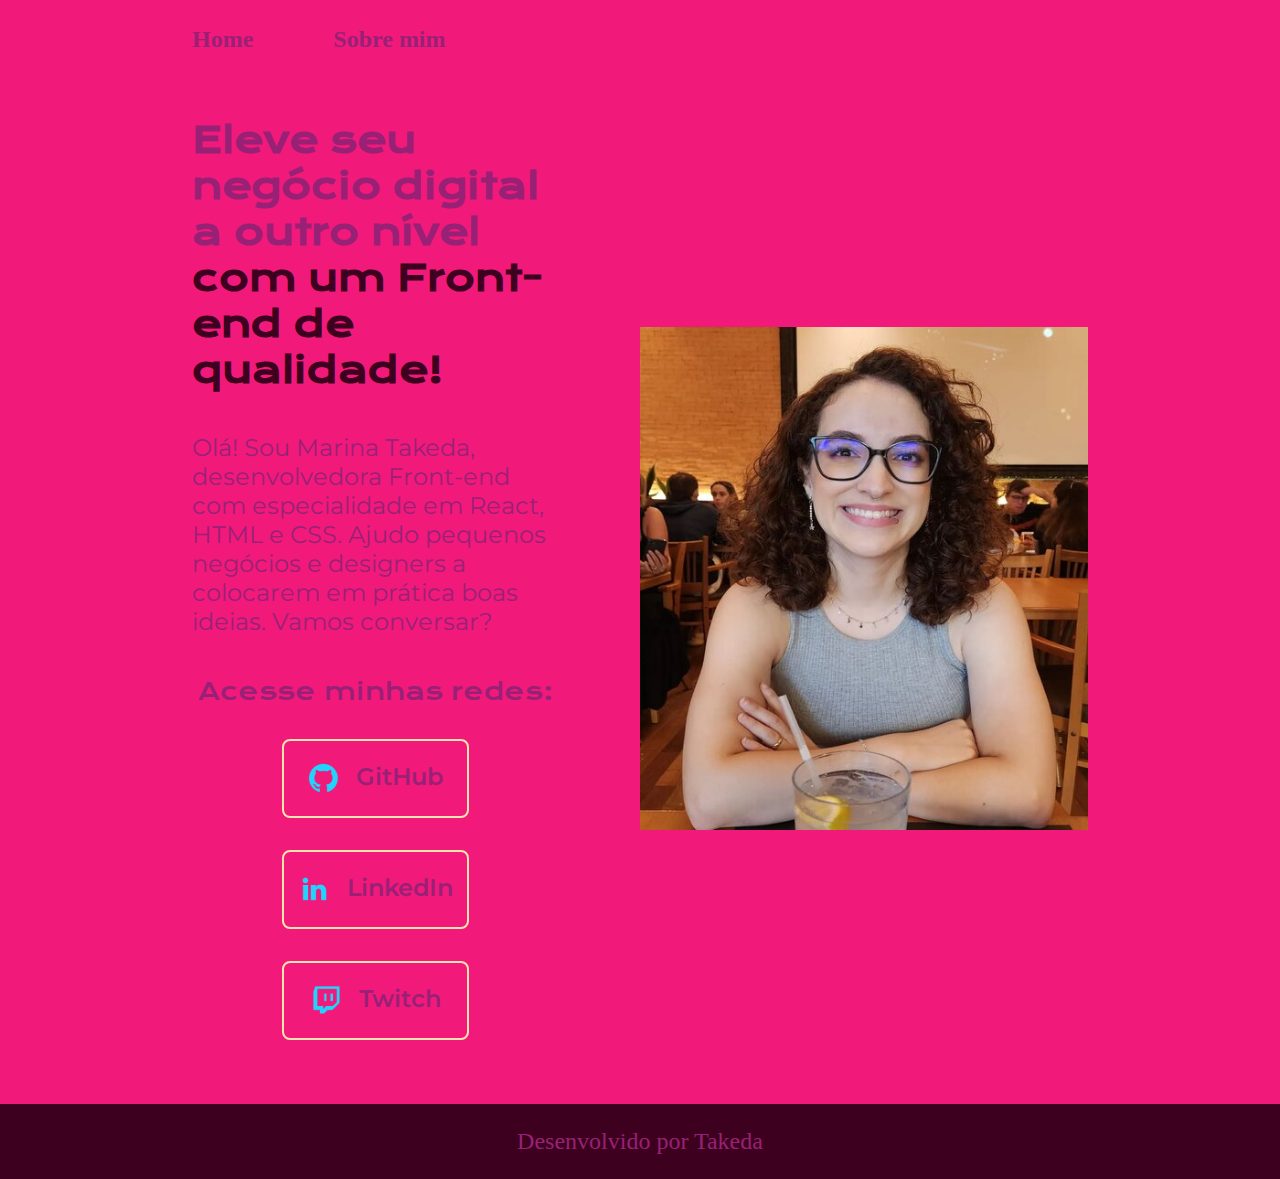
<file: index.html>
<!DOCTYPE html>
<html lang="pt-br">
<head>
    <meta charset="UTF-8">
    <meta name="viewport" content="width=device-width, initial-scale=1.0">
    <title>Portfólio</title>
    <link rel="stylesheet" href="./styles/style.css">
</head>
<body>
    <header class="cabecalho">
        <nav class="cabecalho__menu">
            <a class="cabecalho__menu__link" href="index.html">Home</a>
            <a class="cabecalho__menu__link" href="about.html">Sobre mim</a>
        </nav>
    </header>
    <main class="apresentacao">
        <section class="apresentacao__conteudo">
            <h1 class="apresentacao__conteudo__titulo">Eleve seu negócio digital a outro nível <strong class="titulo-destaque">com um Front-end de qualidade!</strong></h1>
                
                <p class="apresentacao__conteudo__texto">Olá! Sou Marina Takeda, desenvolvedora Front-end com especialidade em React, HTML e CSS. Ajudo 
                    pequenos negócios e designers a colocarem em prática boas ideias. Vamos conversar?</p>
                    <div class="apresentacao__links">
                       <h2 class="apresentacao__links__subtitulo">Acesse minhas redes:</h2> 
                        <a class="apresentacao__links__navegacao" href="https://www1.folha.uol.com.br/comida/2024/01/kimchi-o-prato-coreano-que-conquistou-o-mundo-e-virou-um-negocio-bilionario.shtml">
                           <img src="./assets/github.png" alt="ícone do Gitbub"> GitHub 
                        </a>
                        <a class="apresentacao__links__navegacao" href="https://www1.folha.uol.com.br/comida/2024/01/kimchi-o-prato-coreano-que-conquistou-o-mundo-e-virou-um-negocio-bilionario.shtml">
                            <img src="./assets/linkedin.png" alt="ícone do linkedin"> LinkedIn
                        </a>
                        <a class="apresentacao__links__navegacao" href="https://noticias.uol.com.br/politica/ultimas-noticias/2024/01/02/gleisi-rebate-haddad-e-diz-ser-direito-do-pt-criticar-decisoes-da-fazenda.htm">
                            <img src="./assets/twitch.png" alt="ícone da twitch">Twitch
                        </a>
                    </div>
        </section>
            <img class= "apresentacao__img" src= "./assets/IMG_20231211_153004_562.jpg">
            
        
    </main>
    <footer class="rodape">
        <p>Desenvolvido por Takeda</p>
    </footer>
</body>
</html>
</file>
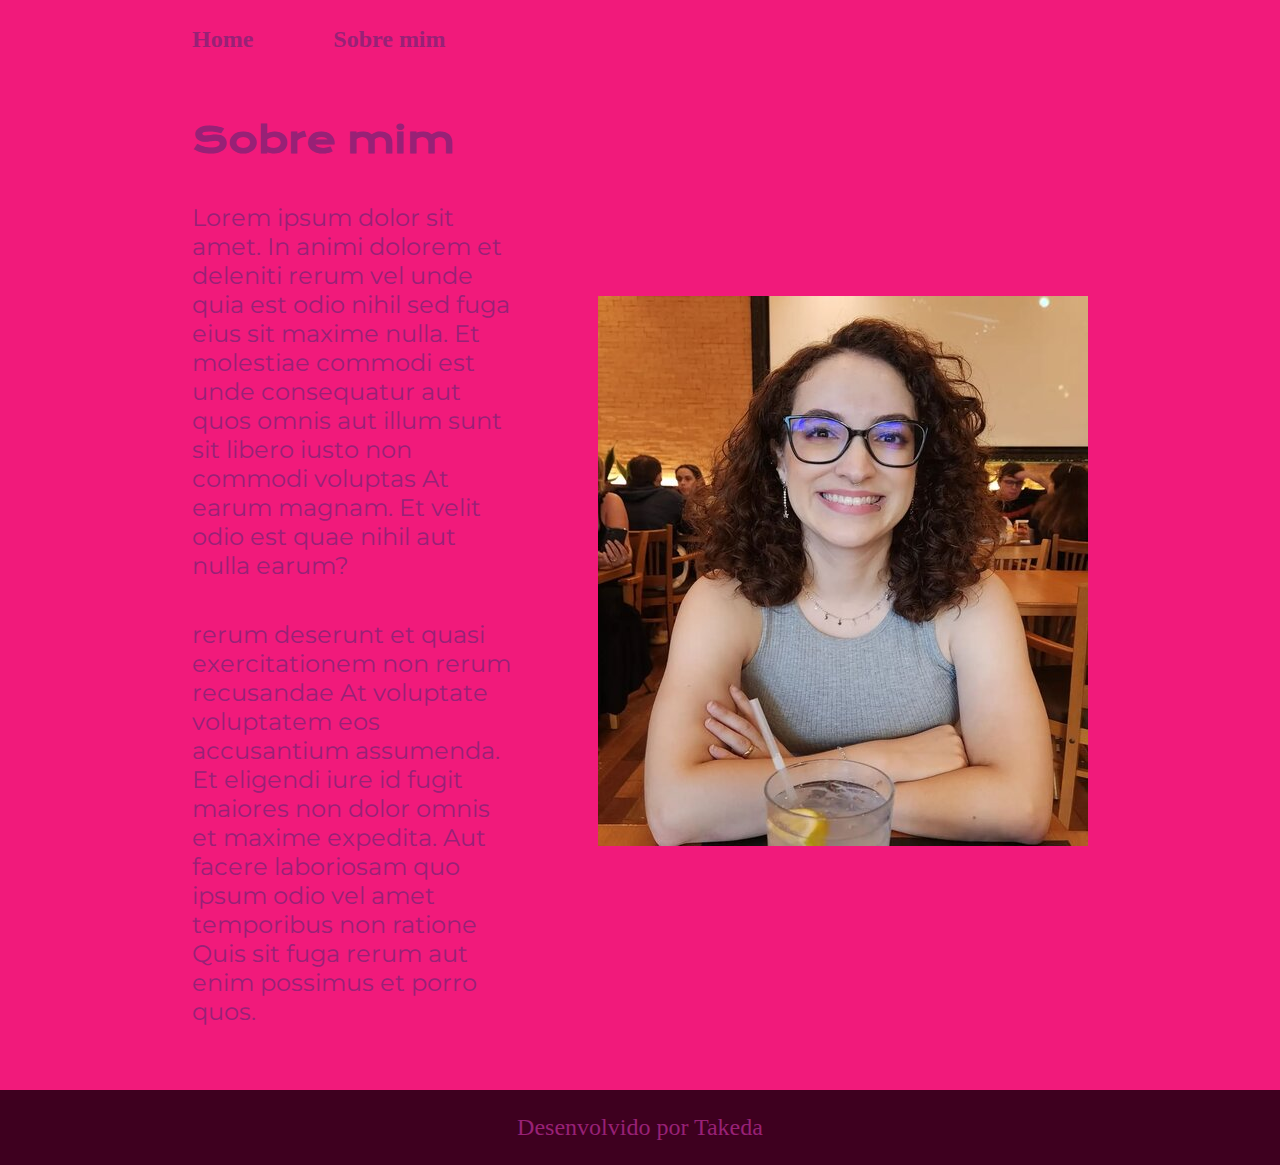
<file: about.html>
<!DOCTYPE html>
<html lang="en">
<head>
    <meta charset="UTF-8">
    <meta http-equiv="X-UA-Compatible" content="IE=edge">
    <meta name="viewport" content="width=device-width, initial-scale=1.0">
    <title>Sobre mim</title>
    <link rel="stylesheet" href="./styles/style.css">
</head>
    <body>
        <header class="cabecalho">
            <nav class="cabecalho__menu">
                <a class="cabecalho__menu__link" href="index.html">Home</a>
                <a class="cabecalho__menu__link" href="about.html">Sobre mim</a>
            </nav>        
        </header>

        <main class="apresentacao">
            <section class="apresentacao__conteudo">
                <h1 class="apresentacao__conteudo__titulo">Sobre mim</h1>
                <p class="apresentacao__conteudo__texto"> Lorem ipsum dolor sit amet. In animi dolorem et deleniti rerum vel unde quia est odio nihil sed fuga eius sit maxime nulla. Et molestiae commodi est unde consequatur aut quos omnis aut illum sunt sit libero iusto non commodi voluptas At earum magnam. Et velit odio est quae nihil aut nulla earum? </p>

                <p class="apresentacao__conteudo__texto"> rerum deserunt et quasi exercitationem non rerum recusandae At voluptate voluptatem eos accusantium assumenda. Et eligendi iure id fugit maiores non dolor omnis et maxime expedita. Aut facere laboriosam quo ipsum odio vel amet temporibus non ratione Quis sit fuga rerum aut enim possimus et porro quos.</p>
            </section>
            <img src= "./assets/IMG_20231211_153004_562.jpg">
        </main>

        <footer class="rodape">
            <p>Desenvolvido por Takeda</p>
        </footer>
    </body>
</html>
</file>
<file: styles/style.css>
@import url('https://fonts.googleapis.com/css2?family=Krona+One&family=Montserrat:wght@400;600&display=swap');

* {
    margin: 0;
    padding: 0;
}

:root {
    --cor-primaria: #F11A7B;
    --cor-secundaria: #982176;
    --cor-terciaria: #3E001F;
    --cor-hover: #FFE5AD;
}

body {
    box-sizing: border-box;
    background-color: var(--cor-primaria);
    color: var(--cor-secundaria);
}

.titulo-destaque {
    color: var(--cor-terciaria);
}

.apresentacao {
    padding: 5% 15%;
    display: flex;
    align-items: center;
    justify-content: space-between;
    gap: 82px;
}

.apresentacao__conteudo {
    width: 50%;
    display: flex;
    flex-direction: column;
    gap: 40px;
}

.apresentacao__conteudo__titulo {
    font-size: 2.25rem;
    font-family: 'Krona One', sans-serif;
    
}

.apresentacao__conteudo__texto {
    font-size: 1.5rem;
    font-family: 'Montserrat', sans-serif;
}

.apresentacao__links {
    display: flex;
    justify-content: space-between;
    flex-direction: column;
    align-items: center;
    gap: 32px;

}

.apresentacao__links__subtitulo {
    font-family: 'Krona One', sans-serif;
    font-weight: 400;
    font-size: 1.5rem;
}


.apresentacao__links__navegacao {
    display: flex;
    justify-content: center;
    gap: 16px;
    border: 2px solid  var(--cor-hover);
    width: 50%;
    text-align: center;
    font-weight: 600;
    border-radius: 8px;
    text-decoration: none;
    font-size: 1.5rem;
    padding: 21.5px 0;
    color: var(--cor-secundaria);
    font-family: 'Montserrat', sans-serif;

}

.apresentacao__links__navegacao:hover {
    background-color: var(--cor-hover);
}

.rodape {
    color: var(--cor-secundaria);
    background-color: var(--cor-terciaria);
    padding: 24px;
    text-align: center;
    font-family: 'Montserrat' sans-serif;
    font-size: 1.5rem;
    font-weight: 400;

}

.cabecalho {
    padding: 2% 0% 0% 15%;
}

.cabecalho__menu {
    display: flex;
    gap: 80px;

}

.cabecalho__menu__link {
    font-family: 'Montserrat' sans-serif;
    font-size: 1.5rem;
    font-weight: 600;
    color: var(--cor-secundaria);
    text-decoration: none;
}

.apresentacao__img {
    width: 50%;
}

@media (max-width: 1200px) {

    .cabecalho {
        padding: 10%;
    }
    
    .cabecalho__menu {
        justify-content: center;

    }
    .apresentacao {
        flex-direction: column-reverse;
        padding: 5%;
    }

    .apresentacao__conteudo {
        width: auto;
    }
}
</file>
